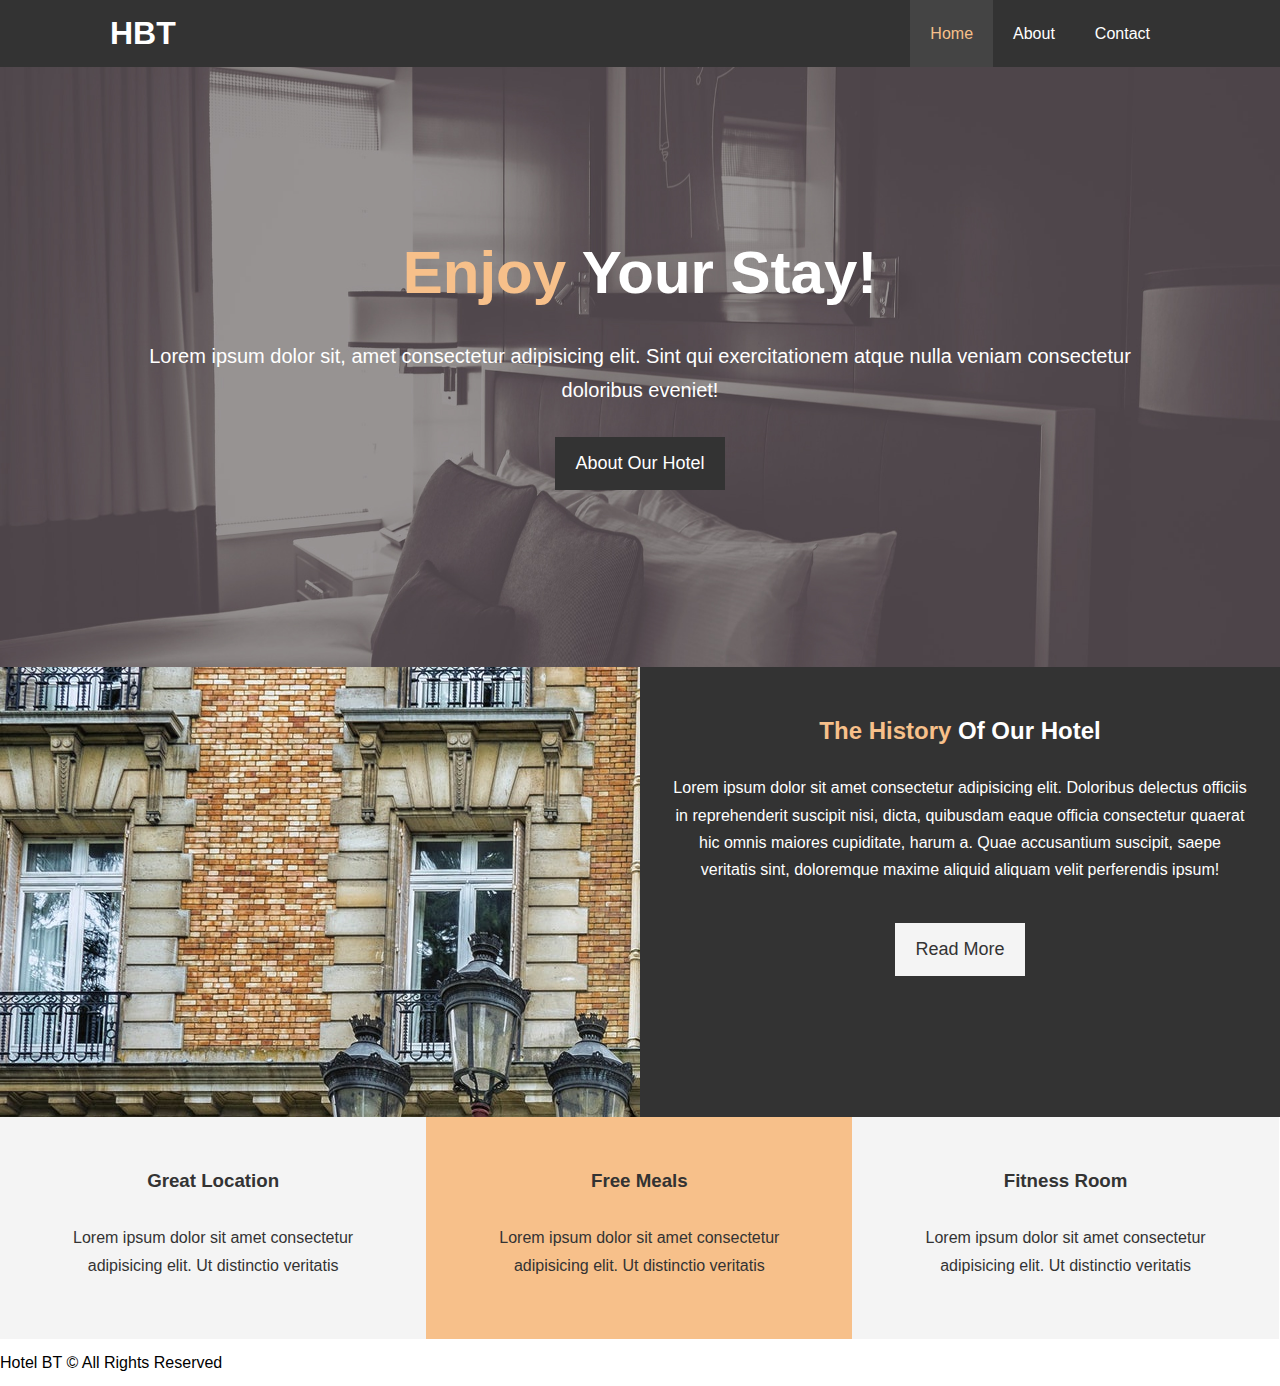
<file: index.html>
<!DOCTYPE html>
<html lang="en">
<head>
  <meta charset="UTF-8">
  <meta name="viewport" content="width=device-width, initial-scale=1.0">
  <meta name="description" content="Welcome to the most amazing hotel in El Camino">
  <meta name="keywords" content="hotel, palo alto, silicon valley">
  <link rel="stylesheet" href="https://use.fontawesome.com/releases/v5.13.0/css/all.css" integrity="sha384-Bfad6CLCknfcloXFOyFnlgtENryhrpZCe29RTifKEixXQZ38WheV+i/6YWSzkz3V" crossorigin="anonymous">
  <link rel="stylesheet" href="style.css">
  <link rel="stylesheet" media="screen and (max-width:768px)" href="./css/mobile.css">

  <title>Welcome to HBT</title>

</head>
<body>
  <header> 
    <nav id="navbar">
      <div class="container">
        <h1 class="logo"><a href="index.html">HBT</a></h1>
        <ul>
          <li><a class="current" href="index.html">Home</a></li>
          <li><a href="about.html">About</a></li>
          <li><a href="contact.html">Contact</a></li>
        </ul>
        <!-- Nav Bar - Logo on the left and three Home About Contact menu items to the right with hover effect-->
      <!-- Create nav id and class for logo HBT as H1 -->
      <!-- Create a ul for Home, About and Contact as list -->
      </div>
    </nav>
      <!-- Banner image with text -->
    <div id="showcase">
      <div class="container">
        <div class="showcase-content">
        <!-- Add H1 and p along with the about button -->
        <!-- Add span and class primary to style to Orange -->
        <!-- add class lead for p and style differently -->
        <!-- add class for button as well -->
        <h1><span class="text-primary">Enjoy </span> Your Stay!</h1>
        <p class="lead">Lorem ipsum dolor sit, amet consectetur adipisicing elit. Sint qui exercitationem atque nulla veniam consectetur doloribus eveniet!</p>
        <a class="btn" href="about.html">About Our Hotel</a>  
        
        </div>
      </div>
    </div>
  </header>
  <section id="home-info" class="bg-dark">  
    <!-- floated two boxes onw with image, other with image and readmore button -->
    <div class="info-img">
    </div>
    <div class="info-content">
      <!-- add span and class primary text as h2 -->
      <!-- add the p section and a tag for read more with class .btn-light -->
      <h2><span class="text-primary">The History </span>Of Our Hotel</h2>
      <p>Lorem ipsum dolor sit amet consectetur adipisicing elit. Doloribus delectus officiis in reprehenderit suscipit nisi, dicta, quibusdam eaque officia consectetur quaerat hic omnis maiores cupiditate, harum a. Quae accusantium suscipit, saepe veritatis sint, doloremque maxime aliquid aliquam velit perferendis ipsum!</p>
      <a href="about.html" class="btn btn-light">Read More</a>
    </div>
  </section>
  <section id="features">
    <!-- three smaller sections with font awesome icons -->
    <div class="box bg-light">
      <!-- Add h3 and p also include font icons -->
      <!-- add class bg-light for style-->
      <i class="fas fa-hotel fa-3x"></i>
      <h3>Great Location</h3>
      <p>Lorem ipsum dolor sit amet consectetur adipisicing elit. Ut distinctio veritatis</p>
    </div>
    <div class="box bg-primary">
      <!-- Add h3 and p also include font icons -->
      <!-- add class bg-primary for style-->
      <i class="fas fa-utensils fa-3x"></i>
      <h3>Free Meals</h3>
      <p>Lorem ipsum dolor sit amet consectetur adipisicing elit. Ut distinctio veritatis</p>
    </div>
    <div class="box bg-light">
      <!-- Add h3 and p also include font icons -->
      <!-- add class bg-light for style-->
      <i class="fas fa-dumbbell fa-3x"></i>
      <h3>Fitness Room</h3>
      <p>Lorem ipsum dolor sit amet consectetur adipisicing elit. Ut distinctio veritatis</p>
    </div>
  </section>
  <!-- add clr class to clear the floats -->
  <div class="clr"></div>
  <footer id="main-footer">
    <!-- add p with content with copyright -->
    <p>Hotel BT &copy; All Rights Reserved</p>
  </footer>
</body>
</html>
</file>
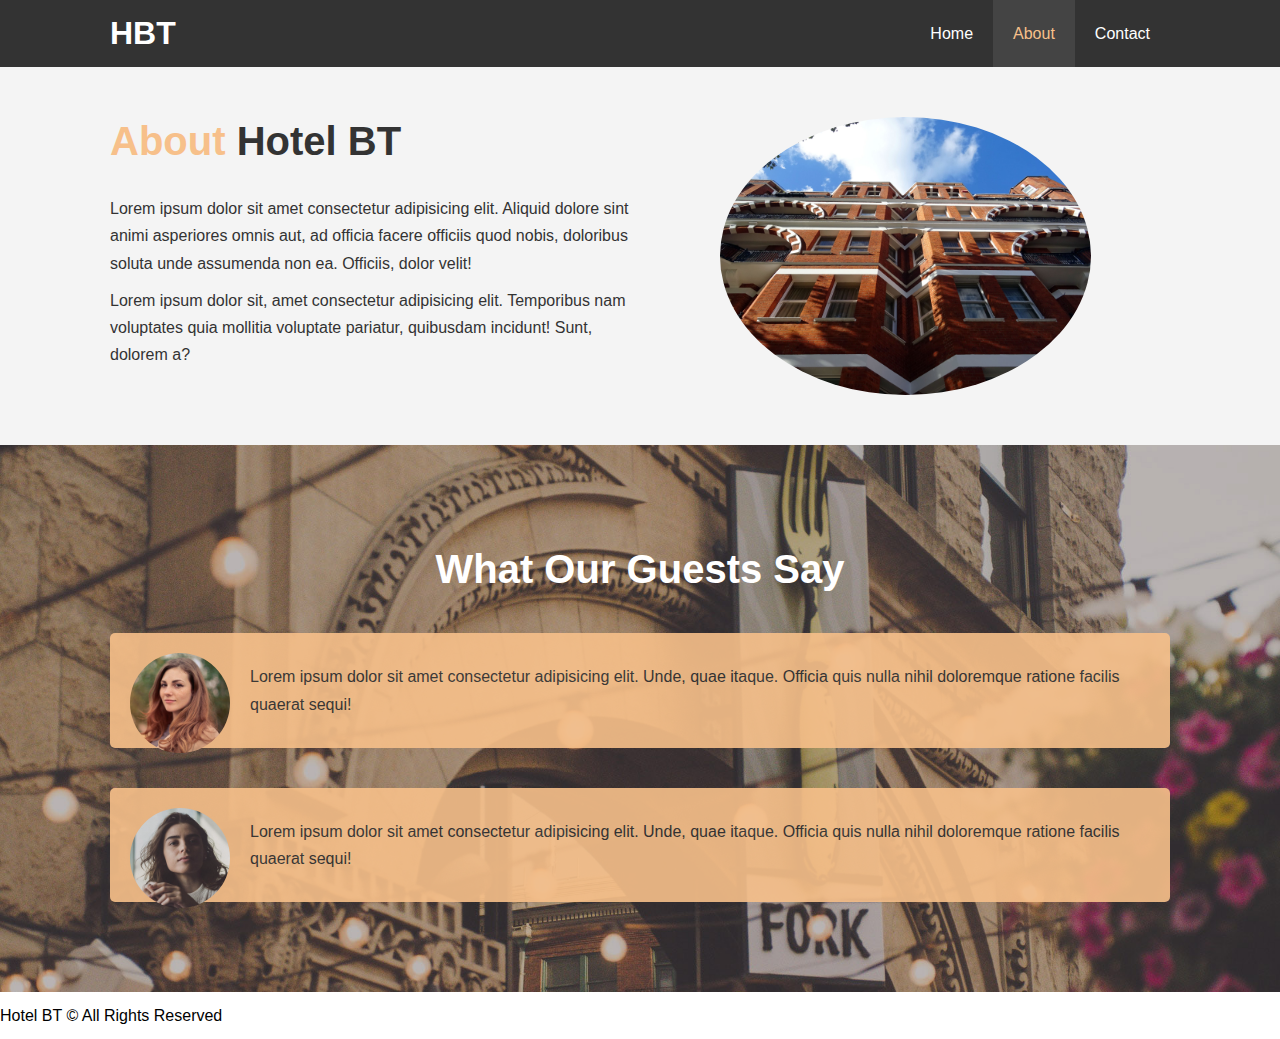
<file: about.html>
<!DOCTYPE html>
<html lang="en">
<head>
  <meta charset="UTF-8">
  <meta name="viewport" content="width=device-width, initial-scale=1.0">
  <meta name="description" content="Welcome to the most amazing hotel in El Camino">
  <meta name="keywords" content="hotel, palo alto, silicon valley">
  <link rel="stylesheet" href="https://use.fontawesome.com/releases/v5.13.0/css/all.css" integrity="sha384-Bfad6CLCknfcloXFOyFnlgtENryhrpZCe29RTifKEixXQZ38WheV+i/6YWSzkz3V" crossorigin="anonymous">
  <link rel="stylesheet" href="style.css">
  <link rel="stylesheet" media="screen and (max-width:768px)" href="./css/mobile.css">
  <title>Welcome to HBT - About</title>

</head>
<body>
  <header> 
    <nav id="navbar">
      <div class="container">
        <h1 class="logo"><a href="index.html">HBT</a></h1>
        <ul>
          <li><a href="index.html">Home</a></li>
          <li><a class="current" href="about.html">About</a></li>
          <li><a href="contact.html">Contact</a></li>
        </ul>
      </div>
    </nav>
  </header>
  <section id="about-info" class="bg-light py-3">
    <div class="container">
      <div class="info-left">
        <h1 class="l-heading"><span class="text-primary">About</span> Hotel BT</h1>
        <p>Lorem ipsum dolor sit amet consectetur adipisicing elit. Aliquid dolore sint animi asperiores omnis aut, ad officia facere officiis quod nobis, doloribus soluta unde assumenda non ea. Officiis, dolor velit!</p>
        <p>Lorem ipsum dolor sit, amet consectetur adipisicing elit. Temporibus nam voluptates quia mollitia voluptate pariatur, quibusdam incidunt! Sunt, dolorem a?</p>
      </div>
      <div class="info-right">
        <img src="img/photo-2.jpg" alt="Hotel about">
      </div>
    </div>
  </section>
  <section class="testimonials py-3">
    <div class="container">
      <h2 class="l-heading">What Our Guests Say</h2>
      <div class="testimonial bg-primary">
        <img src="img/person-1.jpg" alt="Samantha">
        <p>Lorem ipsum dolor sit amet consectetur adipisicing elit. Unde, quae itaque. Officia quis nulla nihil doloremque ratione facilis quaerat sequi!</p>
      </div>
      <div class="testimonial bg-primary">
        <img src="img/person-2.jpg" alt="Sarah">
        <p>Lorem ipsum dolor sit amet consectetur adipisicing elit. Unde, quae itaque. Officia quis nulla nihil doloremque ratione facilis quaerat sequi!</p>
      </div>

    </div>
  </section>  
  <div class="clr"></div>

  <footer id="main-footer">
    <p>Hotel BT &copy; All Rights Reserved</p>
  </footer>
</body>
</html>
</file>
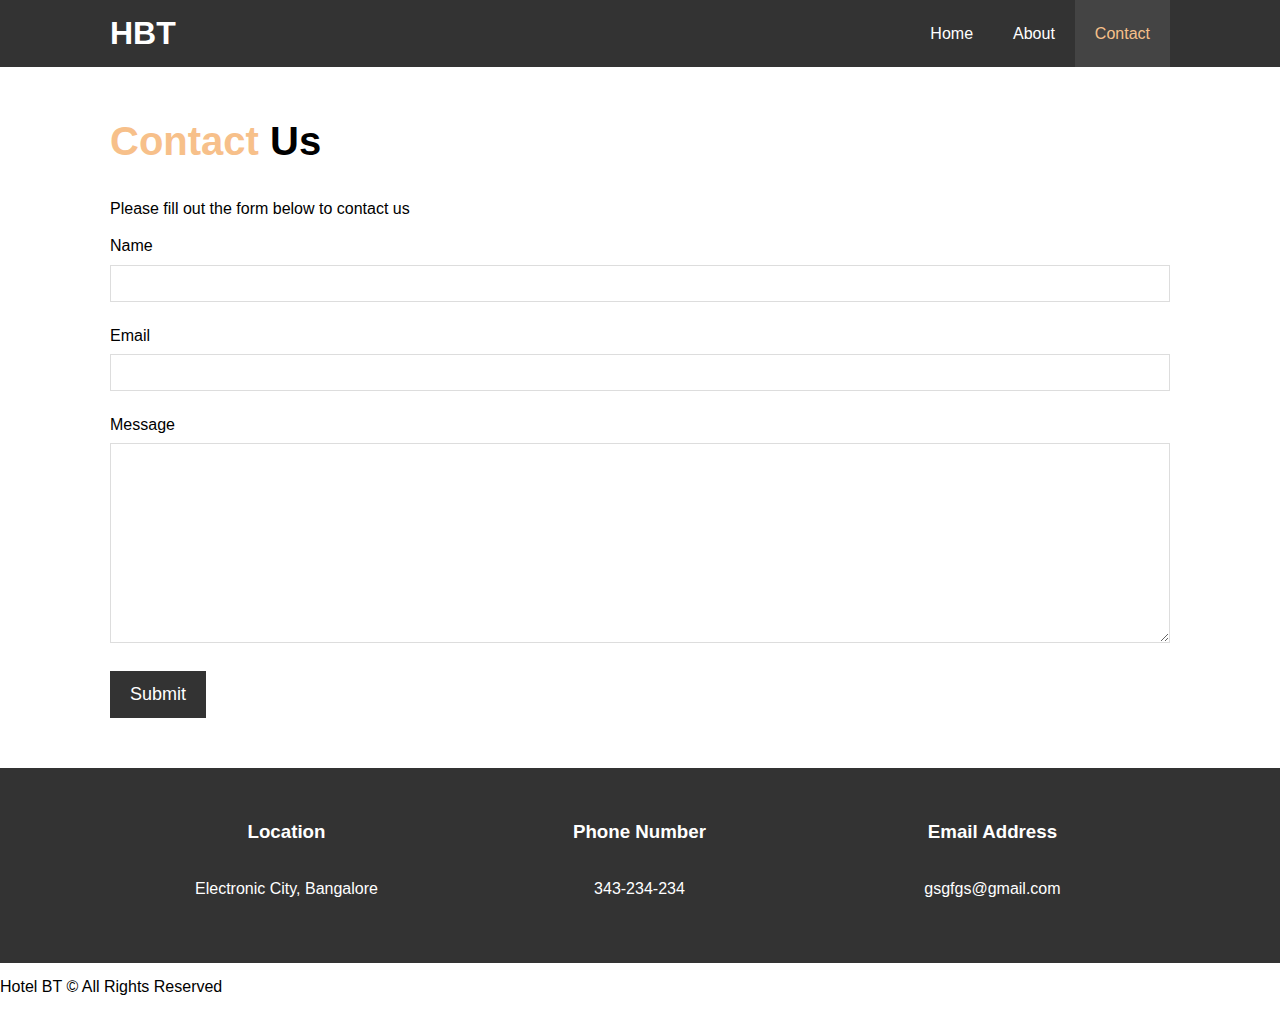
<file: contact.html>
<!DOCTYPE html>
<html lang="en">
<head>
  <meta charset="UTF-8">
  <meta name="viewport" content="width=device-width, initial-scale=1.0">
  <meta name="description" content="Welcome to the most amazing hotel in El Camino">
  <meta name="keywords" content="hotel, palo alto, silicon valley">
  <link rel="stylesheet" href="https://use.fontawesome.com/releases/v5.13.0/css/all.css" integrity="sha384-Bfad6CLCknfcloXFOyFnlgtENryhrpZCe29RTifKEixXQZ38WheV+i/6YWSzkz3V" crossorigin="anonymous">
  <link rel="stylesheet" href="style.css">
  <link rel="stylesheet" media="screen and (max-width:768px)" href="./css/mobile.css">
  <title>Welcome to HBT - Contact</title>

</head>
<body>
  <header> 
    <nav id="navbar">
      <div class="container">
        <h1 class="logo"><a href="index.html">HBT</a></h1>
        <ul>
          <li><a href="index.html">Home</a></li>
          <li><a href="about.html">About</a></li>
          <li><a class="current" href="contact.html">Contact</a></li>
        </ul>
      </div>
    </nav>
  </header>
  <section class="contact-form py-3">
    <div class="container">
      <h1 class="l-heading"><span class="text-primary">Contact</span> Us</h1>
      <p>Please fill out the form below to contact us</p>
      <form action="process.php">
        <div class="form-group">
          <label for="name">Name</label>
          <input type="text" name="name" id="name">
        </div>
        <div class="form-group">
          <label for="email">Email</label>
          <input type="email" name="email" id="email">
        </div>
        <div class="form-group">
          <label for="message">Message</label>
          <textarea name="name" id="name"> </textarea>
        </div>
        <button type="submit" class="btn">Submit</button>
      </form>
    </div>
  </section>

  <section id="contact-info" class="bg-dark">
    <div class="container">
      <div class="box">
        <i class="fas fa-hotel fa-2x"></i>
        <h3>Location</h3>
        <p>Electronic City, Bangalore</p>
      </div>
      <div class="box">
        <i class="fas fa-phone fa-2x"></i>
        <h3>Phone Number</h3>
        <p>343-234-234</p>
      </div>
      <div class="box">
        <i class="fas fa-envelope fa-2x"></i>
        <h3>Email Address</h3>
        <p>gsgfgs@gmail.com</p>
      </div>

    </div>

  </section>
  
  <footer id="main-footer">
    <p>Hotel BT &copy; All Rights Reserved</p>
  </footer>
</body>
</html>
</file>
<file: css/mobile.css>
#navbar .logo {
  float: none;
text-align: center;  
}

#navbar ul , #navbar ul li {
  float: none;
  text-align: center;
}

#navbar ul li a {
  padding:5px;
  text-align: center;
  border-bottom: #444 1px dotted;
  }

#home-info .info-img {
    display: none;
  }

#home-info .info-content {
  width: 100%;
  float:none;
}
.box {
  float: none;
  width: 100%;
}

#about-info .info-left, #about-info .info-right  {
  float: none;
  width: 100%;
}
.l-heading {
  text-align: center;
}

#about-info .info-right {
  margin-top: 30px;
}

#contact-info .box{
  border-bottom: #444 1px dotted;
}
#showcase .showcase-content {
height: 100%;
padding-top: 70px;
padding-bottom: 30px;
}
</file>
<file: style.css>
/* css reset */
* {
  /* margin and padding reset along with box-sizing set to border box */
  margin: 0;
  padding: 0;
  box-sizing: border-box;
}
/* Main Styling */

html, body {
/* set the font family to Segoe UI and sans-serif  */
font-family: 'Segoe UI', Tahoma, Geneva, Verdana, sans-serif;
line-height: 1.7em;
}

a {
  /* Give a color #333 and set text decoration to none */
  color:#333;
  text-decoration:none;
}
h1, h2, h3 {
  /* set the bottom padding to 20px */
  padding-bottom: 20px;

}
p {
  /* provide 10px margin to top and bottom */
  margin: 10px 0;
}
/* Utility Classes */
.container {
/* set the margin to auto for navbar container class and max-width to 1100px, also overflow set to auto */
/* padding to set to 20px left and right and 0px top and bottom */
margin:auto;
max-width: 1100px;
overflow: auto;
padding: 0 20px;
}
.text-primary {
  /* add color #f7c08a */
  color: #f7c08a;
}
.lead {
/* add font size 20 px */
font-size: 20px;
}
.btn {
  /* set the button as an inline block with fontsize to 18px, color #fff and background to #333 */
  /* Padding 13px top/bottom, 20px left/right, border set to none and cursor set to pointer  */
  display: inline-block;
  color: #fff;
  font-size: 18px;
  background: #333;
  padding: 13px 20px;
  border:none;
  cursor: pointer;
}
.btn:hover {
  background: #f7c08a;
  color: #333;
}
.btn-light {
  /* background set to #f4f4f4 and color to #333 ; */
  background: #f4f4f4;
  color: #333;
}
.bg-dark {
  /* add background color #333 and color to #fff */
  background: #333;
  color: #fff;
}
.bg-light {
  /* add background color #f4f4f4 and color to #333 */
  background: #f4f4f4;
  color:#333;
}
.bg-primary {
  /* add background color #333 and color to #f7c08a */
  background: #f7c08a;
  color: #333;
}
.clr {
  /* set clear both to clear the float */
  clear: both;
}

.l-heading {
  font-size: 40px;
  line-height: 1.2;
}

.py-1 {
  padding: 10px 0px;
}
.py-2 {
  padding: 20px 0px;
}
.py-3{
  padding: 50px 0px;
}

/* Nav Bar */
#navbar {
  /* provide a background color to #333 and text color to #fff along with overflow set to auto*/
  background-color: #333;
  color: #fff;
  overflow: auto;
}
#navbar a {
  /* color of the links set to #fff */
  color: #fff;
}
#navbar .logo {
  /* align the logo to the left using floar and set padding top to 20px */
  float: left;
  padding-top: 20px;
}

#navbar ul {
  /* remove the list-style by setting it to none */
  /* align them to right by setting the float to right */
  list-style: none;
  float: right;
}
#navbar ul li{
  float: left;
}
#navbar ul li a {
/* set the list to block elements with padding 20px and align the text to center */
display: block;
padding:20px;
text-align: center;
}
#navbar ul li a:hover, 
#navbar ul li a.current {
  /* set the background color to #444 and color to #f7c08a */
  background: #444;
  color: #f7c08a;
}
/* Include another class to apply float left to the menu items */


/* Showcase */
#showcase {
  /* add the background image, no repeat and center/cover*/
  background-image: url(img/showcase.jpg);
  background-repeat: no-repeat;
  background-position: center center;
  background-size: cover;
  height: 600px;
}
#showcase .showcase-content {
  /* add color #fff, text align to center and add padding top 170px  */
  color: #fff;
  text-align: center;
  padding-top: 170px;
}
#showcase .showcase-content h1 {
/* add font size to 60px and give line height to 1.2em */
font-size: 60px;
line-height: 1.2em;
}
#showcase .showcase-content p {
/* add padding bottom 20px and give line height to 1.7em */
padding-bottom: 20px;
line-height: 1.7em;
}

/* Home-Info */
#home-info{
  /* add height 400px */
  height: 450px;
}
#home-info .info-img {
  /*  set this section to float left with width 50% and add background image and min height to 100%*/
  float: left;
  width: 50%;
  background: url(img/photo-1.jpg) no-repeat;
  min-height: 100%;
}
#home-info .info-content {
  /*  set this section to float right with width 50% and add background image and min height to 100%, text align to 50px and 30px. Also overflow set to hidden to remove any scroll bar*/
  float: right;
  width: 50%;
  max-height: 100%;
  text-align: center;
  padding: 50px 30px;
  overflow: hidden;
}
#home-info .info-content p {
  /* set the padding-bottom to 30px */
  padding-bottom: 30px;
}

/* Features */
.box {
  /* Float all three of them to left  */
  /* Provide width 33.3% and padding 58px, text aligned to center */
  float: left;
  width: 33.3%;
  padding:50px;
  text-align: center;
}
.box i {
  /* set the margin bottom as 10px */
  margin-bottom: 10px;
}

/* About-info */

#about-info .info-right {
  float: right;
  width: 50%;
  min-height: 100%;
}
#about-info .info-right img {
  display: block;
  width: 70%;
  margin:auto;
  border-radius: 50%;

}

#about-info .info-left {
  float: left;
  width: 50%;
  min-height: 100%;
}

/* Testimonials */
.testimonials {
  height: 100%;
  background: url(img/test-bg.jpg);
  background-repeat: no-repeat;
  background-position: center center;
  background-size: cover;
  padding-top: 100px;
}
.testimonials h2 {
  color: #fff;
  text-align: center;
  padding-bottom: 40px;
}

.testimonials .testimonial {
  padding: 20px;
  margin-bottom: 40px;
  border-radius: 5px;
  opacity: 0.9;
}
.testimonials .testimonial img {
  width: 100px;
  float: left;
  margin-right: 20px;
  border-radius: 50%;
}


/* Contact Form*/
.contact-form .form-group {
  margin-bottom: 20px;
}

.contact-form label {
  display: block;
  margin-bottom: 5px;
}
.contact-form input, .contact-form textarea {
  width: 100%;
  padding:10px;
  border:1px #ddd solid;
}

.contact-form textarea {
  height: 200px;
}
.contact-form input:focus , .contact-form textarea:focus {
outline:none;
border-color: #f7c08a;

/* Footer */
#main-footer {
/* Add background color #444, color #fff and padding 20px, also text align to center */
text-align: center;
background:#444;
color: #fff;
padding:20px;
}
</file>
